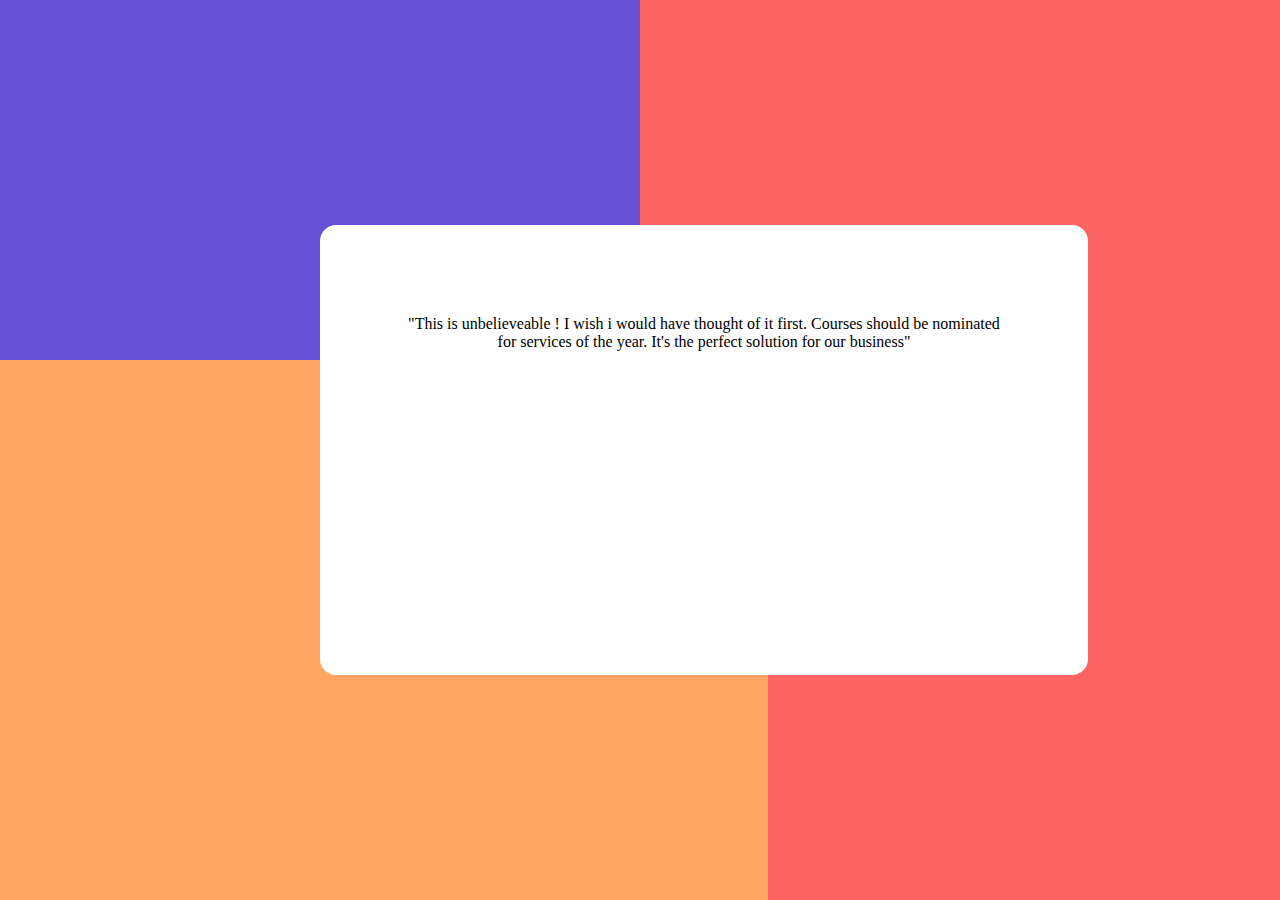
<file: Task_1/index.htm>
<!DOCTYPE html>
<html lang="en">
<head>
    <meta charset="UTF-8">
    <meta name="viewport" content="width=device-width, initial-scale=1.0">
    <link rel="stylesheet" href="./style.css">
    <title>Task 1</title>
</head>
<body>
    <!-- <p>Lorem ipsum dolor sit amet.</p> -->
    <div class="container">
        <div class="top_left"></div>
        <div class="top_right"></div>
    </div>
    <div class="container">
        <div class="bottom_left"></div>
        <div class="bottom_right"></div>
    </div>
    <div class="box">
        <div class="content">
            <p>
                "This is unbelieveable ! I wish i would have thought of it first. Courses should be nominated
                for services of the year. It's the perfect solution for our business"
            </p>
        </div>
        


    </div>
</body>
</html>
</file>
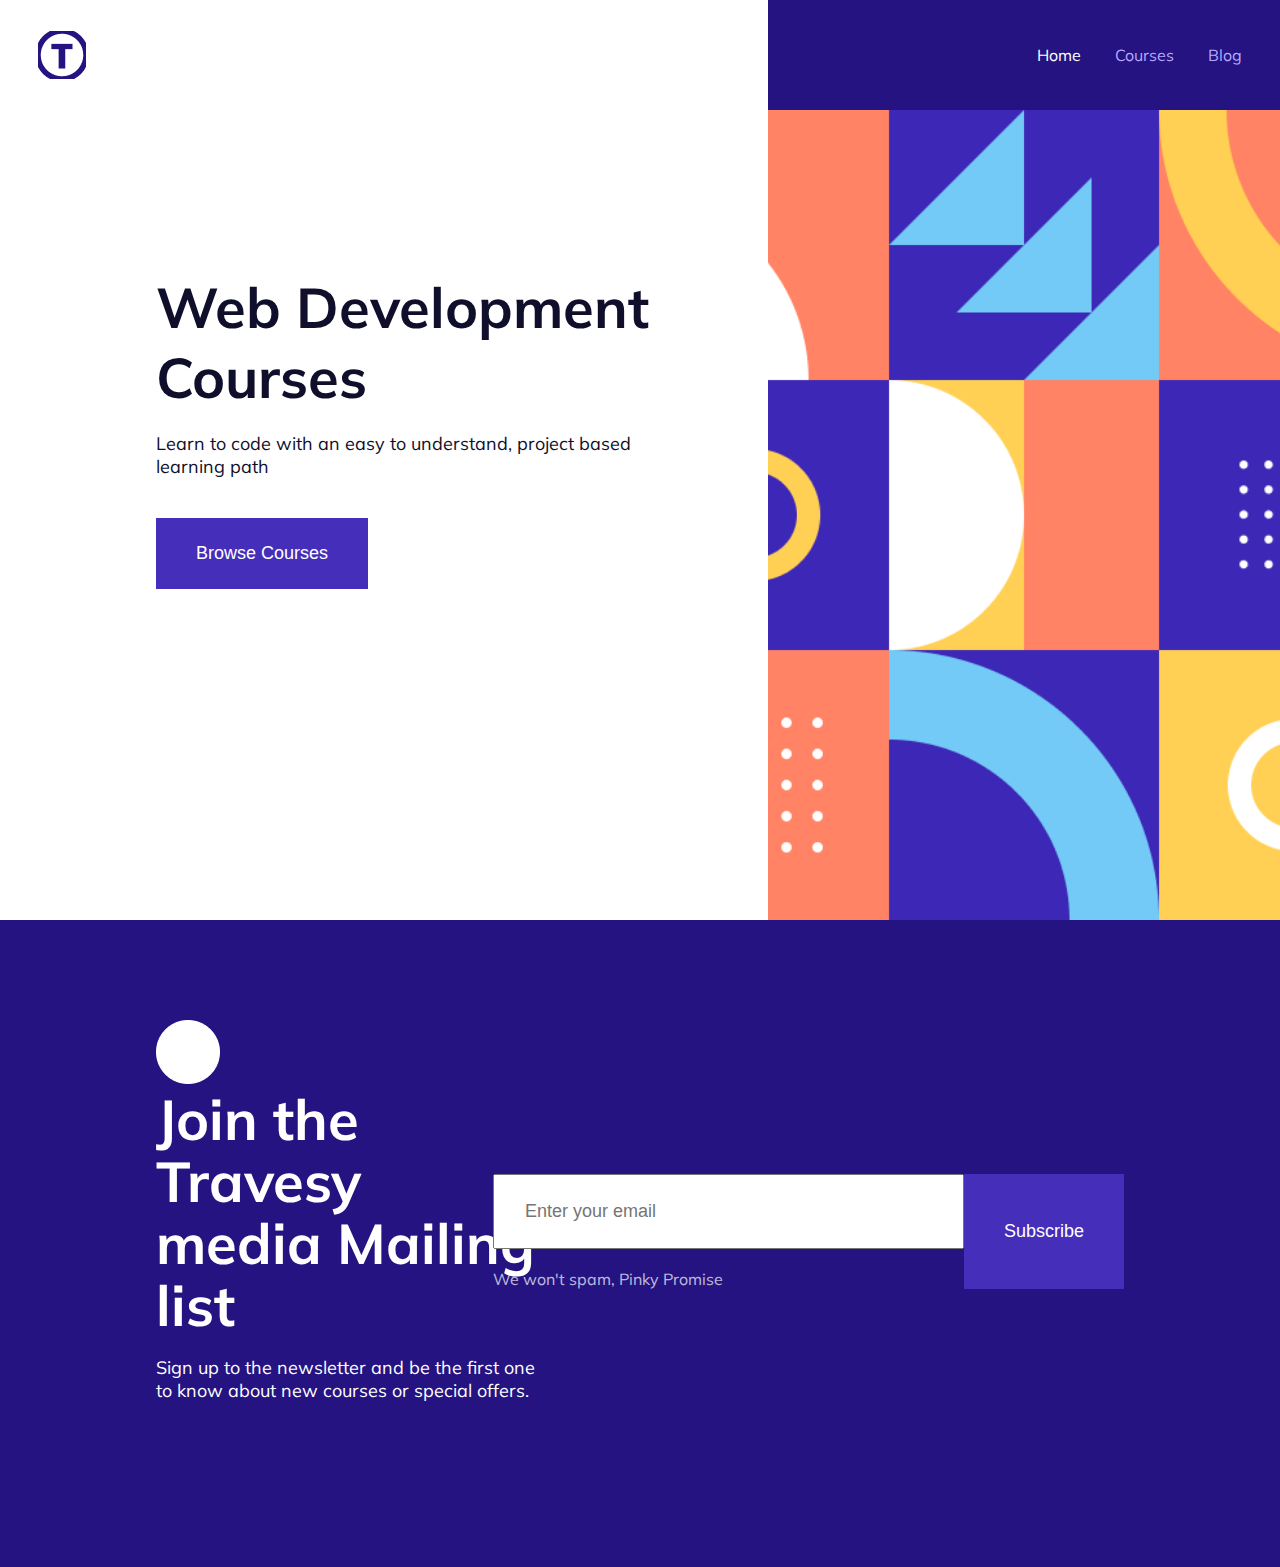
<file: Task_2/index.htm>
<!DOCTYPE html>
<html lang="en">
<head>
    <meta charset="UTF-8">
    <meta name="viewport" content="width=device-width, initial-scale=1.0">
    <link rel="stylesheet" href="style.css">
    <title>Task 2</title>
</head>
<body>
    <!-- Navbar -->
    <nav class="navbar">
        <img src="./logo.png" alt="Travesy Logo" class="navbar_brand">
        <ul>
            <li class="highlight">Home</li>
            <li>Courses</li>
            <li>Blog</li>
        </ul>
        </div>
    </nav>

    <!-- Hero -->
    <section class="hero">
        <div class="hero_cta">
            <h1>Web Development Courses</h1>
            <p>Learn to code with an easy to understand, project
                based learning path
            </p>
            <button class="btn">Browse Courses</button>
        </div>
        <img src="./Group 21.png" alt="" class="hero_img">
    </section>

    <!-- Subscribe -->
    <section class="subscribe">
        
        <div class="subscribe_hero">
            <div class="subscribe_text">
                <img src="./Oval.png" alt="">
                <h1>Join the Travesy media Mailing list</h1>
                <p>Sign up to the newsletter and be the first 
                    one to know about new courses or special offers.
                </p>
            </div>
            <div class="form">
                <div class="email_form">
                    <div>
                        <input type="email" name="email" id="email" placeholder="Enter your email">
                        <span>We won't spam, Pinky Promise</span>
                    </div>
                    <button class="btn">Subscribe</button>
                </div>
                
            </div>
            
        </div>
        

    </section>
</body>
</html>
</file>
<file: Task_1/style.css>
*{
    margin: 0;
    padding: 0;
    box-sizing: border-box;
}

.container{
    display: flex;
    /* width: 100%; */
    /* height: 40vh; */
}

.top_left{
    width: 50vw;
    background: #6650d5;
    height: 40vh;
}
.top_right{
    width: 50vw;
    background: #ff6464;
    height: 40vh;
}
.bottom_right{
    width: 40vw;
    background: #ff6464;
    height: 60vh;
}
.bottom_left{
    width: 60vw;
    background: #ffa664;
    height: 60vh;
}

.box{
    position: fixed;
    height: 50vh;
    width: 60vw;
    top: 25vh;
    left: 25vw;
    background-color: #fff;
    border-radius: 1rem;
    overflow: hidden;
}

.box .content{
    width: 80%;
    margin: 10vh auto;
    text-align: center;
}
</file>
<file: Task_2/style.css>
@import url('https://fonts.googleapis.com/css2?family=Mulish&display=swap');

*{
    margin: 0;
    padding: 0;
    box-sizing: border-box;
}
body{
    font-family: 'Mulish', sans-serif;
}
img{
    object-fit: cover;
}
li{
    list-style-type: none;
    display: inline;
    margin-left: 34px;
}
h1{
    font-size: 56px;
    margin-bottom: 20px;
    /* color: #0F0F2B; */
}

p{
    font-size: 18px;
    margin-bottom: 40px;
    /* width: 80%; */
}

.btn{
    padding: 25px 40px;
    background-color: #442eba;
    border: none;
    color: #fff;
    font-size: 18px;
}

.navbar{
    display: flex;
    align-items: center;
    justify-content: space-between;
    /* height: 15vh; */
    font-size: 16px;
}

.navbar ul{
    display: flex;
    padding: 5vh 3vw;
    width: 40vw;
    background-color: #241381;
    justify-content: flex-end;
    color: #B6A9FE;
}

.navbar img{
    width: 48px;
    height: 48px;
    margin: auto 3vw;
}

.highlight{
    color: #fff;
}

.hero{
    display: flex;
    justify-content: space-between;
}

.hero_img{
    width: 40vw;
    height: 90vh;
}

.hero_cta{
    margin: 162px 115px 151px 156px;
}

.hero_cta > h1,
.hero_cta > p{
    color: #0F0F2B;
}


/* Subscribe */
.subscribe{
    background-color: #241381;
    padding: 100px 156px 125px;
    color: #fff;
}

.subscribe_hero{
    display: flex;
    justify-content: space-between;
    align-items: center;
}
.subscribe_text{
    width: 30vw
}
.subscribe_text > h1{
    line-height: 62px;
}

.form{
    width: 60%;
}
.email_form{
    display: flex;
    justify-content: flex-end;

}

input{
    padding: 25px 205px 25px 30px;
    font-size: 18px;
}

span{
    display: block;
    color: #fff;
    opacity: 0.7;
    margin-top: 20px
}
</file>
